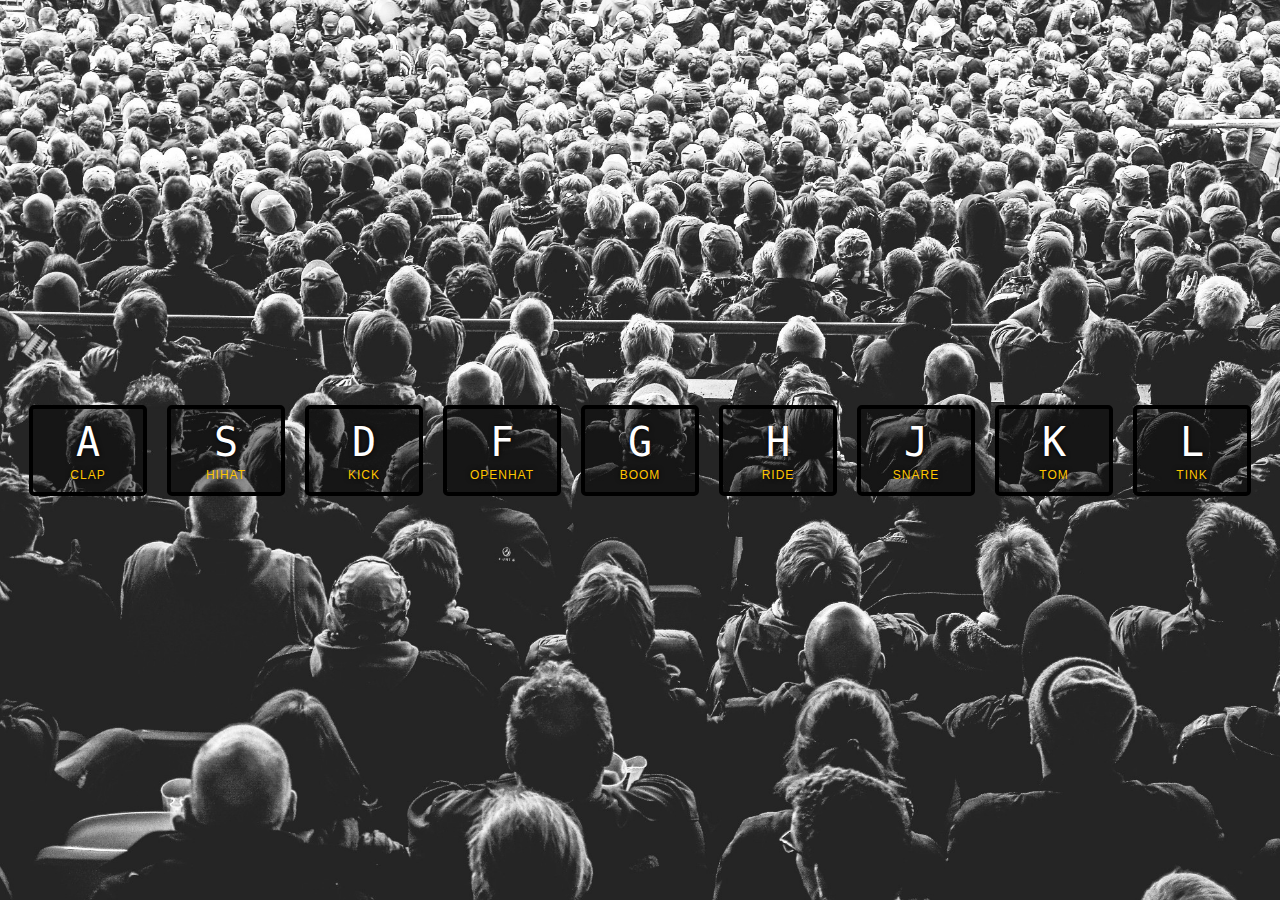
<file: drum-kit/index.html>
<!DOCTYPE html>
<html lang="en">

<head>
  <meta charset="UTF-8">
  <title>JS Drum Kit</title>
  <link rel="stylesheet" href="style.css">
</head>

<body>

  <div class="keys">
    <div data-key="65" class="key">
      <kbd>A</kbd>
      <span class="sound">clap</span>
    </div>
    <div data-key="83" class="key">
      <kbd>S</kbd>
      <span class="sound">hihat</span>
    </div>
    <div data-key="68" class="key">
      <kbd>D</kbd>
      <span class="sound">kick</span>
    </div>
    <div data-key="70" class="key">
      <kbd>F</kbd>
      <span class="sound">openhat</span>
    </div>
    <div data-key="71" class="key">
      <kbd>G</kbd>
      <span class="sound">boom</span>
    </div>
    <div data-key="72" class="key">
      <kbd>H</kbd>
      <span class="sound">ride</span>
    </div>
    <div data-key="74" class="key">
      <kbd>J</kbd>
      <span class="sound">snare</span>
    </div>
    <div data-key="75" class="key">
      <kbd>K</kbd>
      <span class="sound">tom</span>
    </div>
    <div data-key="76" class="key">
      <kbd>L</kbd>
      <span class="sound">tink</span>
    </div>
  </div>

  <audio data-key="65" src="sounds/clap.wav"></audio>
  <audio data-key="83" src="sounds/hihat.wav"></audio>
  <audio data-key="68" src="sounds/kick.wav"></audio>
  <audio data-key="70" src="sounds/openhat.wav"></audio>
  <audio data-key="71" src="sounds/boom.wav"></audio>
  <audio data-key="72" src="sounds/ride.wav"></audio>
  <audio data-key="74" src="sounds/snare.wav"></audio>
  <audio data-key="75" src="sounds/tom.wav"></audio>
  <audio data-key="76" src="sounds/tink.wav"></audio>

  <script>

    function playSound( event) {
      //select audio element through data-key
      const audio = document.querySelector(`audio[data-key="${event.keyCode}"]`);
      const key = document.querySelector(`.key[data-key="${event.keyCode}"]`)

      if (!audio) {
        return; //stops function from running
      }
      audio.currentTime = 0; //rewinds audio to the start
      audio.play();
      key.classList.add("playing");
    };


    //remove transition function
    function removeTransition(event) {
      if (event.propertyName !== "transform") {
        return;
      }
      //grab key and remove class 'playing'
      this.classList.remove("playing");
    }

    //grab all keys
    const keys = document.querySelectorAll(".key");
    //add event listeners to each key
    keys.forEach( key =>
      key.addEventListener("transitionend", removeTransition)
    );

    window.addEventListener( "keydown", playSound )
  </script>
</body>
</html>
</file>
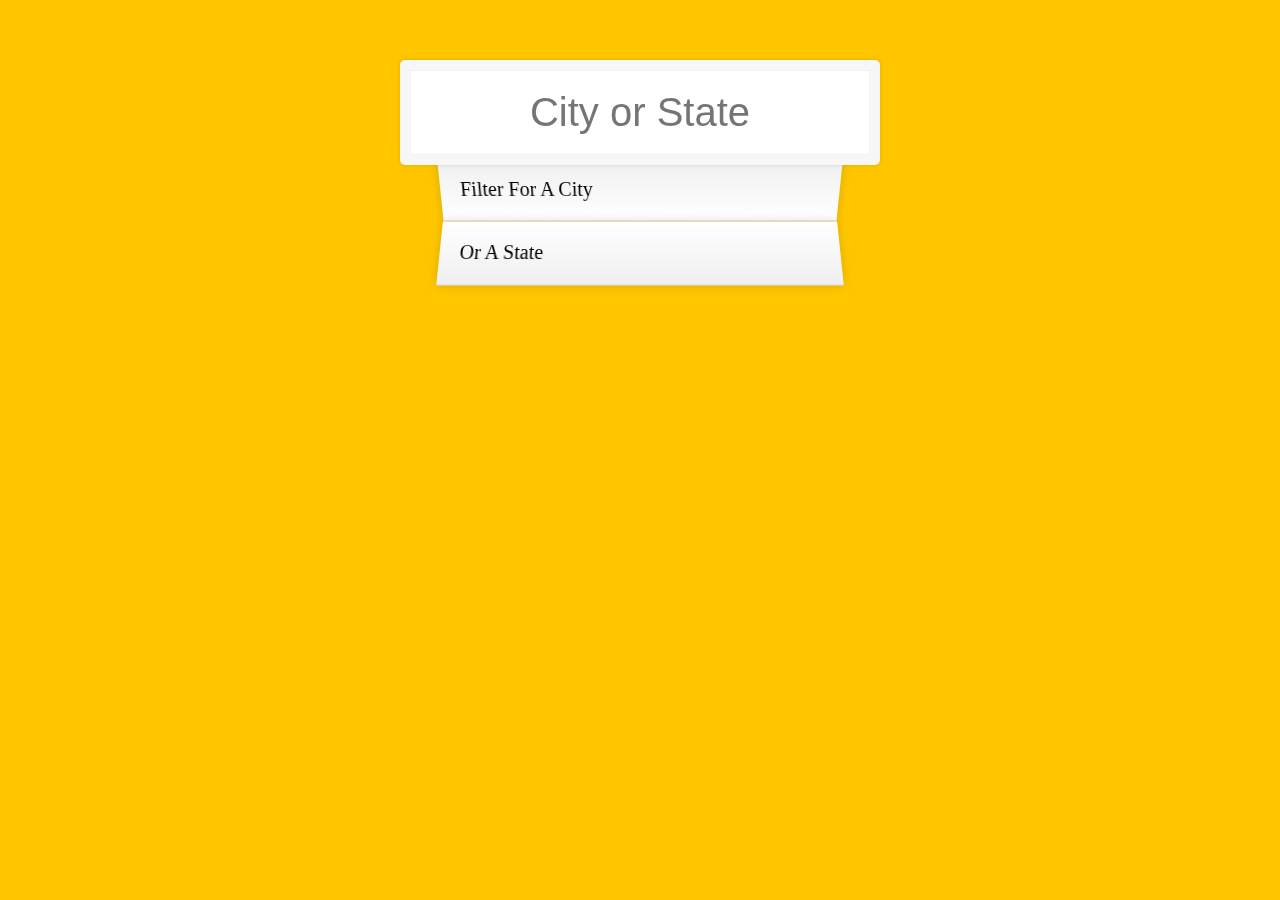
<file: type-ahead/index.html>
<!DOCTYPE html>
<html lang="en">
<head>
  <meta charset="UTF-8">
  <meta http-equiv="X-UA-Compatible" content="IE=edge">
  <meta name="viewport" content="width=device-width, initial-scale=1.0">
  <link rel="stylesheet" href="style.css">
  <title>Type Ahead</title>
</head>
<body>

  <form class="search-form">
    <input type="text" class="search" placeholder="City or State">
    <ul class="suggestions">
      <li>Filter for a city</li>
      <li>or a state</li>
    </ul>
  </form>

  <script>

    const endpoint = 'https://gist.githubusercontent.com/Miserlou/c5cd8364bf9b2420bb29/raw/2bf258763cdddd704f8ffd3ea9a3e81d25e2c6f6/cities.json';

    const cities = [];

    fetch(endpoint)
      .then(response => response.json())
      .then(data => cities.push(...data));

    function findMatches(wordToMatch, cities) {
      //check if city matches the word searched using a regex (global and case insensitive)
      return cities.filter( place => {
        const regex = new RegExp(wordToMatch, 'gi');
        return place.city.match(regex) || place.state.match(regex);
      });
    }

    //display numbers with commas
    function numberWithCommas(x) {
      return x.toString().replace(/\B(?=(\d{3})+(?!\d))/g, ',');
    }

    function displayMatches() {

      const matchArray = findMatches(this.value, cities);

      const html = matchArray.map( place => {
        //highlight words being searched
        const regex = new RegExp(this.value, 'gi');
        const cityName = place.city.replace(regex, `<span class="hl">${this.value}</span>`);
        const stateName = place.state.replace(regex, `<span class="hl">${this.value}</span>`);


        return `
          <li>
            <span class="name">${cityName}, ${stateName}</span>
            <span class="population">${numberWithCommas(place.population)}</span>
          </li>
        `;
      }).join('');
      suggestions.innerHTML = html;
    }

    const searchInput = document.querySelector('.search');
    const suggestions = document.querySelector('.suggestions');

    searchInput.addEventListener( 'keyup', displayMatches);

  </script>
</body>
</html>
</file>
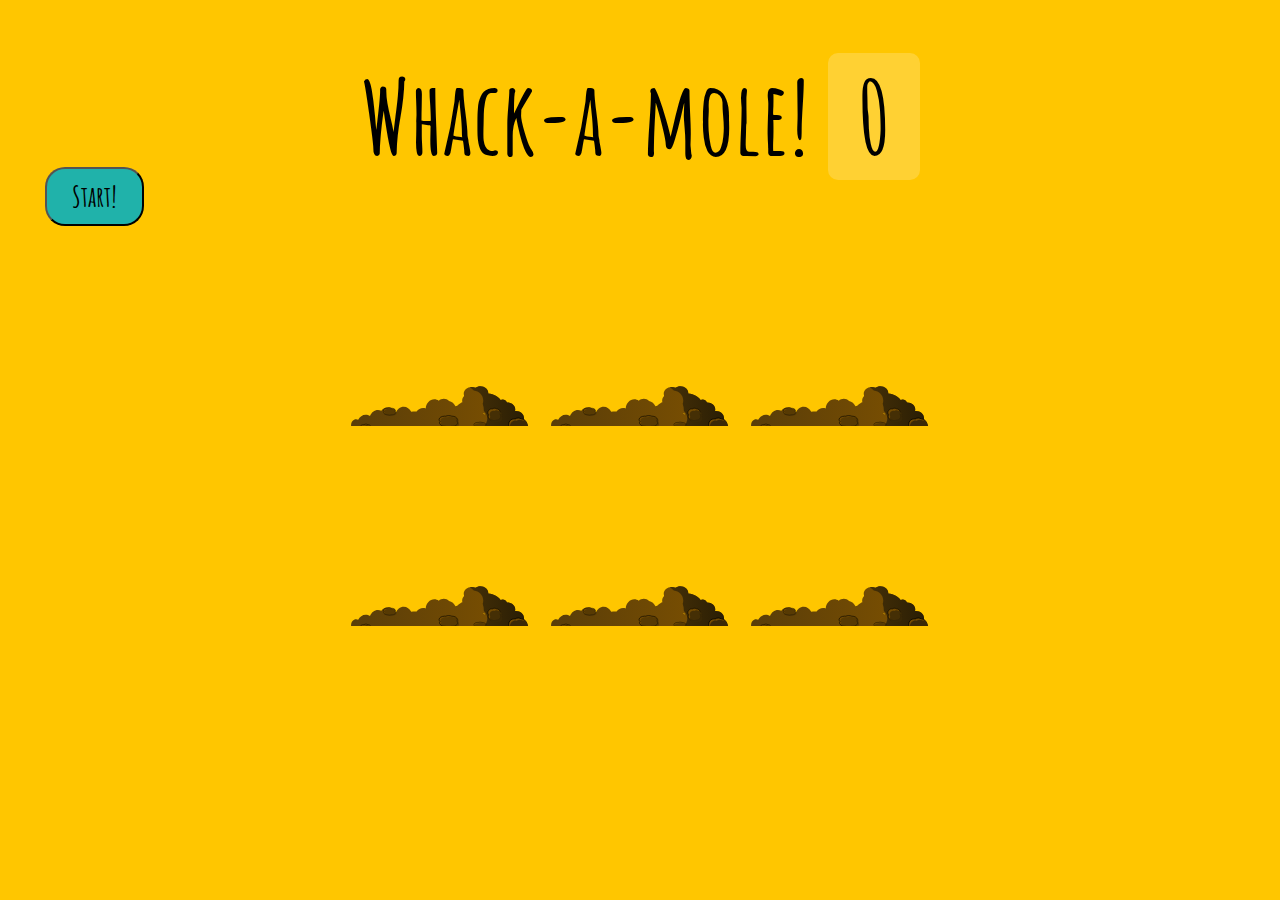
<file: whackamole/index.html>
<!DOCTYPE html>
<html lang="en">

<head>
  <meta charset="UTF-8">
  <title>Whack A Mole!</title>
  <link href='https://fonts.googleapis.com/css?family=Amatic+SC:400,700' rel='stylesheet' type='text/css'>
  <link rel="stylesheet" href="style.css">
</head>

<body>

  <h1>Whack-a-mole! <span class="score">0</span></h1>
  <button onClick="startGame()">Start!</button>

  <div class="game">
    <div class="hole hole1">
      <div class="mole"></div>
    </div>
    <div class="hole hole2">
      <div class="mole"></div>
    </div>
    <div class="hole hole3">
      <div class="mole"></div>
    </div>
    <div class="hole hole4">
      <div class="mole"></div>
    </div>
    <div class="hole hole5">
      <div class="mole"></div>
    </div>
    <div class="hole hole6">
      <div class="mole"></div>
    </div>
  </div>

  <script>
    const holes = document.querySelectorAll('.hole');
    const scoreBoard = document.querySelector('.score');
    const moles = document.querySelectorAll('.mole');

    let lastHole;
    let timeUp = false;


    //create a random time limit
    function randomTime(min, max) {
      return Math.round(Math.random() * (max - min) + min);
    }

    //choose a random hole
    function randomHole(holes) {
      const idx = Math.floor(Math.random() * holes.length);
      const hole = holes[idx];
      //avoid repeating the last hole
      if (hole === lastHole) {
        return randomHole(holes);
      }

      lastHole = hole;
      return hole;
    }

    //Show the moles
    function peep() {
      const time = randomTime(200, 1000);
      const hole = randomHole(holes);
      //mole comes up
      hole.classList.add('up');
      // mole goes back into the hole whes time is up
      setTimeout( () => {
        hole.classList.remove('up');
        if (!timeUp) peep();
      }, time);
    }

    //Start the game
    function startGame() {
      scoreBoard.textContent = 0;
      timeUp = false;
      score = 0;
      peep();
      //run the game for 15 secs
      setTimeout( () => timeUp = true, 15000);

    }

    //hitting the moles
    function bonk(e) {
      if(!e.isTrusted) return; //cheater
      score++;
      this.classList.remove('up');
      scoreBoard.textContent= score;
    }

    moles.forEach( mole => mole.addEventListener ('click', bonk));

  </script>
</body>

</html>
</file>
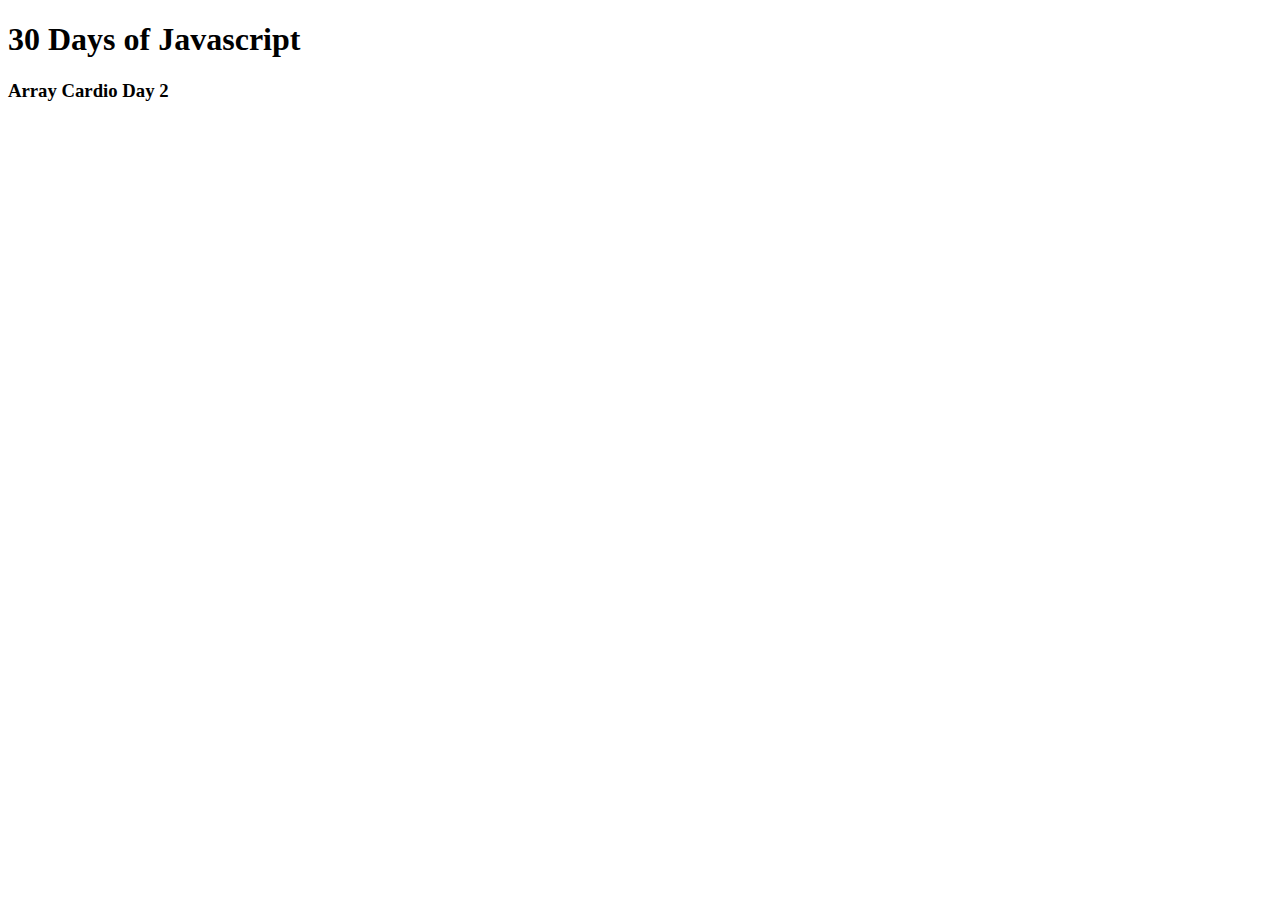
<file: array_cardio_day_two.html>
<!DOCTYPE html>
<html lang="en">
<head>
  <meta charset="UTF-8">
  <meta http-equiv="X-UA-Compatible" content="IE=edge">
  <meta name="viewport" content="width=device-width, initial-scale=1.0">
  <title>Array Cardio Day 2</title>
</head>
<body>
  <h1 style="font-weight: bold;">30 Days of Javascript</h1>
  <h3>Array Cardio Day 2</h3>
</body>
<script>

  //##Array Cardio Day 2

  const people = [
    {name: "Wes", year: 1988},
    {name: "Kait", year: 1986},
    {name: "Irv", year: 1970},
    {name: "Lux", year: 2015},
  ];

  const comments = [
    {text: "Love this!", id: 532423},
    {text: "Super good!", id: 823423},
    {text: "You are the best", id: 2039842},
    {text: "Ramen is my fav food ever!", id: 123523},
    {text: "Nice Nice Nice", id: 542328}
  ];

  //Some and Every Checks
  //.some() is at least one person 19?
  const isAdult = people.some( person => {
    const currentYear = (new Date()).getFullYear();
    return currentYear - person.year >= 19
  });
  console.log({isAdult});

  //.every() is everyone 19?
  const allAduls = people.every( person => {
    const currentYear = (new Date()).getFullYear();
    if (currentYear - person.year >= 19 ) {
      return true;
    }
  });
  console.log({allAduls});

  //find() find the comment with the ID 832423
  const findComment = comments.find(
    comment => comment.id === 823423
  );
  console.log(findComment);

  //findIndex() find index of element with id 823423 and delete it.
  const index = comments.findIndex(
    comment => comment.id === 823423
  );
  console.log(index);

  //splice(index, number of elements, (item to be inserted))
  comments.splice(1, 1);
  console.table(comments);

</script>
</html>
</file>
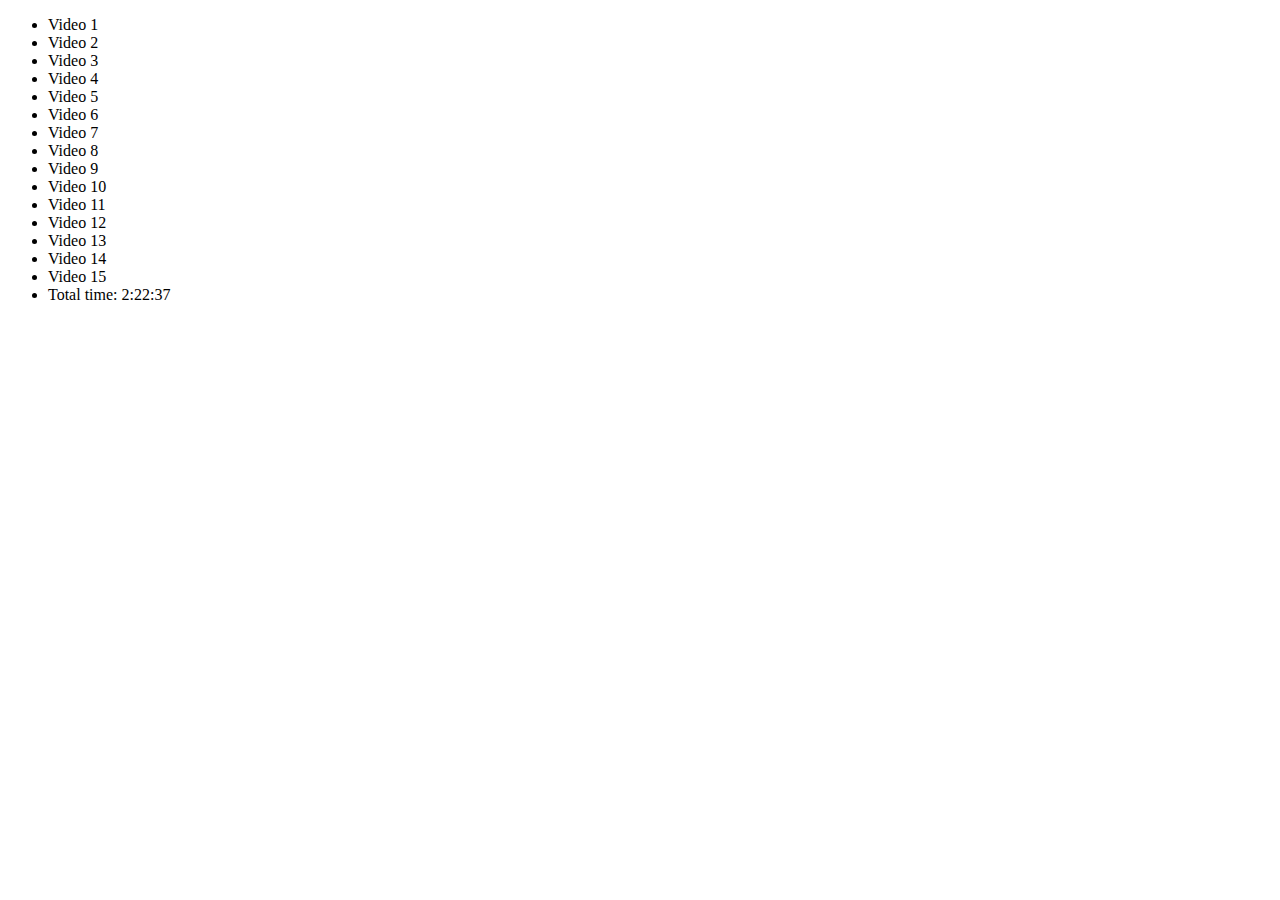
<file: array_reduce.html>
<!DOCTYPE html>
<html lang="en">
<head>
  <meta charset="UTF-8">
  <meta http-equiv="X-UA-Compatible" content="IE=edge">
  <meta name="viewport" content="width=device-width, initial-scale=1.0">
  <title>How Array Reduce Works</title>
</head>
<body>
  <ul>
    <li data-time= "2:37">
      Video 1
    </li>
    <li data-time= "4:05">
      Video 2
    </li>
    <li data-time= "12:22">
      Video 3
    </li>
    <li data-time= "7:53">
      Video 4
    </li>
    <li data-time= "9:01">
      Video 5
    </li>
    <li data-time= "10:15">
      Video 6
    </li>
    <li data-time= "8:46">
      Video 7
    </li>
    <li data-time= "13:04">
      Video 8
    </li>
    <li data-time= "9:39">
      Video 9
    </li>
    <li data-time= "12:30">
      Video 10
    </li>
    <li data-time= "14:03">
      Video 11
    </li>
    <li data-time= "6:38">
      Video 12
    </li>
    <li data-time= "9:55">
      Video 13
    </li>
    <li data-time= "11:46">
      Video 14
    </li>
    <li data-time= "10:03">
      Video 15
    </li>
  </ul>

  <script>
    //select all time nodes => returns a node list object
    //use [...] or Array.from() to convert it to an array
    const timeNodes = Array.from(document.querySelectorAll("[data-time]"));

    const seconds = timeNodes
    //returns an array of strings => data-time
      .map( node => node.dataset.time)
    //grab the minutes and seconds and convert them into whole numbers (seconds)
      .map( timeCode => {
        const [mins, secs] = timeCode.split(":").map(parseFloat);
        return (mins * 60) + secs;
      })
    //add up all the seconds
      .reduce((total, vidSeconds) => total + vidSeconds);

    //turn the seconds into hours, minutes and seconds
    let lengthInSeconds = seconds;

    const hours = Math.floor(lengthInSeconds / 3600);

    //check how many seconds left
    lengthInSeconds = lengthInSeconds % 3600;

    const minutes = Math.floor(lengthInSeconds / 60);
    //check how many seconds left
    lengthInSeconds = lengthInSeconds % 60;

    const secondsLeft = lengthInSeconds;

    const list = document.querySelector("ul");

    list.insertAdjacentHTML("beforeEnd", `<li>Total time: ${hours}:${minutes}:${secondsLeft}</li>`);

    // console.log(hours, minutes, secondsLeft);

  </script>

</body>
</html>
</file>
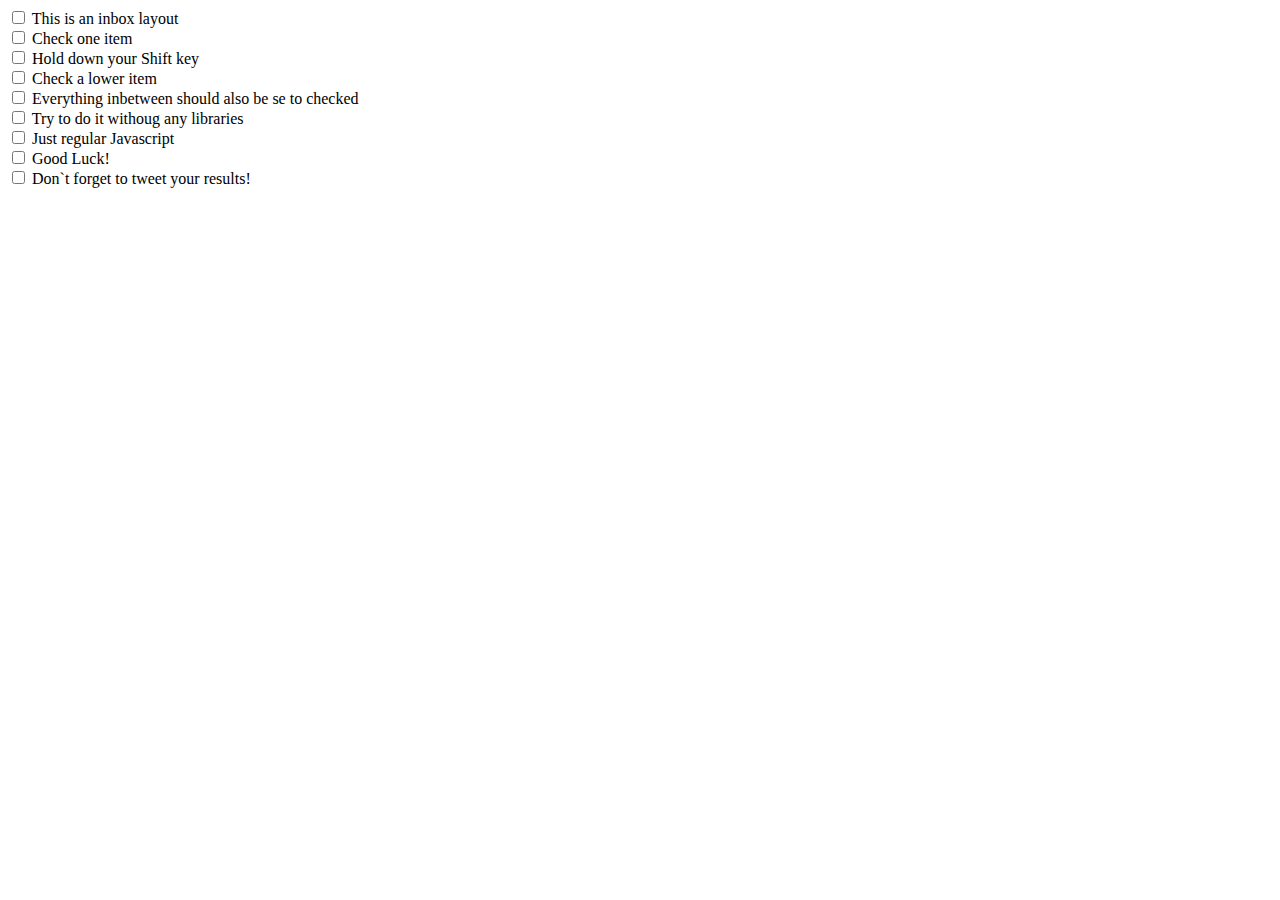
<file: checkbox.html>
<!DOCTYPE html>
<html lang="en">
  <head>
    <meta charset = "utf-8" />
    <meta name="viewport" content="width=device-width, initial-scale">
  </head>

  <body>
    <div class= "inbox">
        <div class= "item">
          <input type="checkbox" name="item">
          <label for="item">This is an inbox layout</label>
        </div>
        <div class= "item">
          <input type="checkbox" name="item">
          <label for="item">Check one item</label>
        </div>
        <div class= "item">
          <input type="checkbox" name="item">
          <label for="item">Hold down your Shift key</label>
        </div>
        <div class= "item">
          <input type="checkbox" name="item">
          <label for="item">Check a lower item</label>
        </div>
        <div class= "item">
          <input type="checkbox" name="item">
          <label for="item">Everything inbetween should also be se to checked</label>
        </div>
        <div class= "item">
          <input type="checkbox" name="item">
          <label for="item">Try to do it withoug any libraries</label>
        </div>
        <div class= "item">
          <input type="checkbox" name="item">
          <label for="item">Just regular Javascript</label>
        </div>
        <div class= "item">
          <input type="checkbox" name="item">
          <label for="item">Good Luck!</label>
        </div>
        <div class= "item">
          <input type="checkbox" name="item">
          <label for="item">Don`t forget to tweet your results!</label>
        </div>
      </body>
    </div>

  <script>
    //get all the checkboxes
    const checkboxes = document.querySelectorAll(".inbox input[type=checkbox]");

    let lastChecked;

    //handle event when a box is clicked
    function handleCheck(event) {
      let inBetween = false;
      //check if shift key is down AND check if box is being checked
      if (event.shiftKey && this.checked)
      //loop over every single checkbox
        checkboxes.forEach( checkbox => {
      //grab all the boxes and check which ones are checked
          console.log(checkbox);
          if (checkbox === this || checkbox === lastChecked) {
            inBetween = !inBetween;
            console.log("starting to check them inBetween!")
          }
      //check the boxes that are inbetween
          if (inBetween) {
            checkbox.checked = true;
          }
        });
        lastChecked = this;
      }


    //listen for when a box gets clicked
    checkboxes.forEach( checkbox => checkbox.addEventListener("click", handleCheck));

  </script>
</html>
</file>
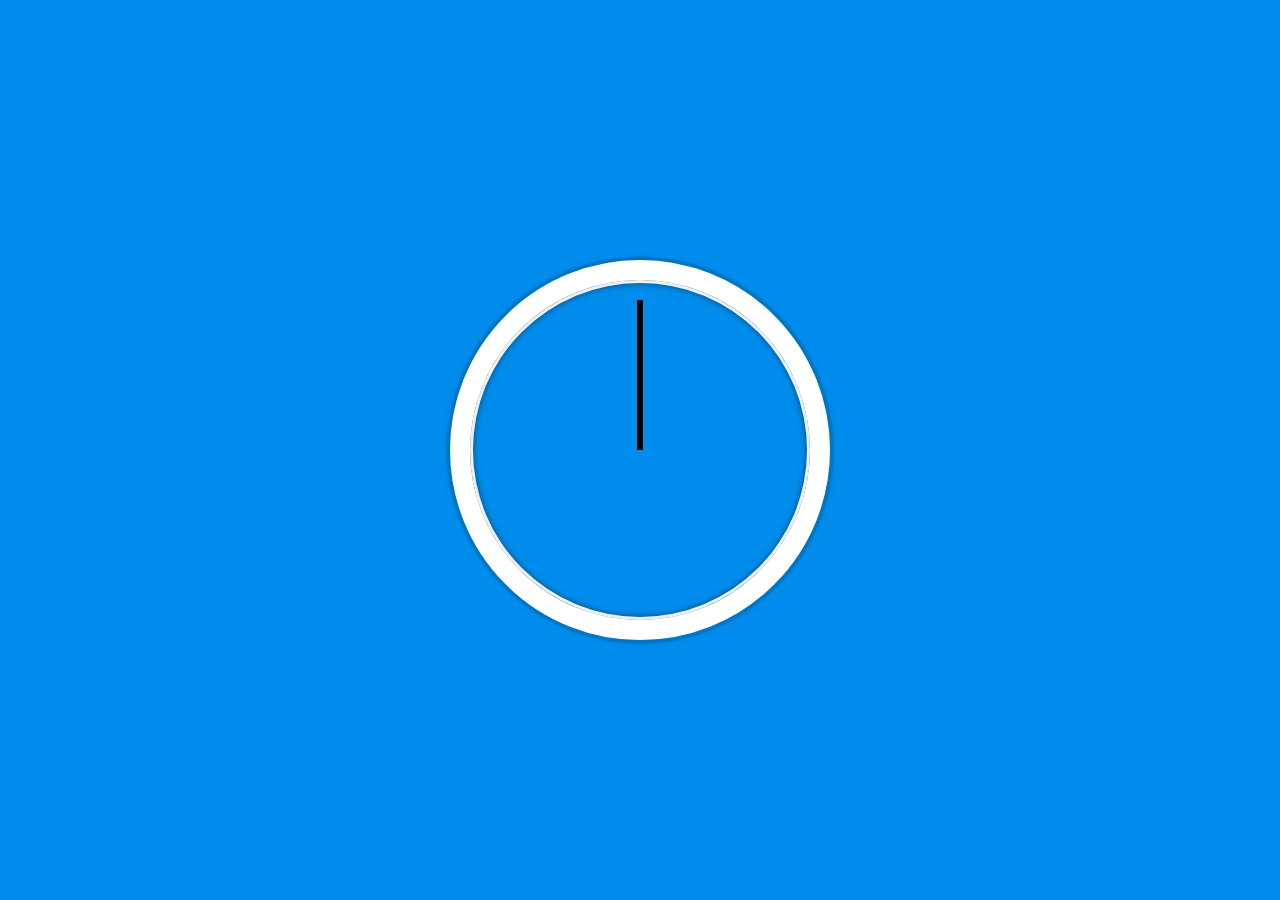
<file: clock-js-css.html>
<!DOCTYPE html>
<html lang="en">

<head>
  <meta charset="UTF-8">
  <title>JS + CSS Clock</title>
</head>

<body>


  <div class="clock">
    <div class="clock-face">
      <div class="hand hour-hand"></div>
      <div class="hand min-hand"></div>
      <div class="hand second-hand"></div>
    </div>
  </div>


  <style>
    html {
      background: #018DED url(https://unsplash.it/1500/1000?image=881&blur=5);
      background-size: cover;
      font-family: 'helvetica neue';
      text-align: center;
      font-size: 10px;
    }

    body {
      margin: 0;
      font-size: 2rem;
      display: flex;
      flex: 1;
      min-height: 100vh;
      align-items: center;
    }

    .clock {
      width: 30rem;
      height: 30rem;
      border: 20px solid white;
      border-radius: 50%;
      margin: 50px auto;
      position: relative;
      padding: 2rem;
      box-shadow:
        0 0 0 4px rgba(0, 0, 0, 0.1),
        inset 0 0 0 3px #EFEFEF,
        inset 0 0 10px black,
        0 0 10px rgba(0, 0, 0, 0.2);
    }

    .clock-face {
      position: relative;
      width: 100%;
      height: 100%;
      transform: translateY(-3px);
      /* account for the height of the clock hands */
    }

    .hand {
      width: 50%;
      height: 6px;
      background: black;
      position: absolute;
      top: 50%;
      transform-origin: 100%;
      transform: rotate(90deg);
      transition: all 0.05s;
      transition-timing-function: cubic-bezier(0.1, 2.7, 0.58, 1);
    }
  </style>

  <script>

    const secondsHand = document.querySelector(".second-hand");
    const minsHand = document.querySelector(".min-hand");
    const hoursHand = document.querySelector(".hour-hand");


    function setDate() {
      //get seconds, minutes and hours
      const now = new Date();

      const seconds = now.getSeconds();
      //turn seconds into degrees
      const secondsDegrees = ((seconds/60) * 360 + 90);
      //apply seconds to second-hand tranform
      secondsHand.style.transform = `rotate(${secondsDegrees}deg)`;

      const minutes = now.getMinutes();
      //turn seconds into degrees
      const minutesDegrees = ((minutes/60) * 360 + 90);
      //apply minutes to second-hand tranform
      minsHand.style.transform = `rotate(${minutesDegrees}deg)`;

      const hours = now.getHours();
      //turn hours into degrees
      const hoursDegrees = ((hours/60) * 360 + 90);
      //apply hours to second-hand tranform
      hoursHand.style.transform = `rotate(${hoursDegrees}deg)`;
    };

    //Calls the function every second
    setInterval(setDate, 1000);

  </script>
</body>

</html>
</file>
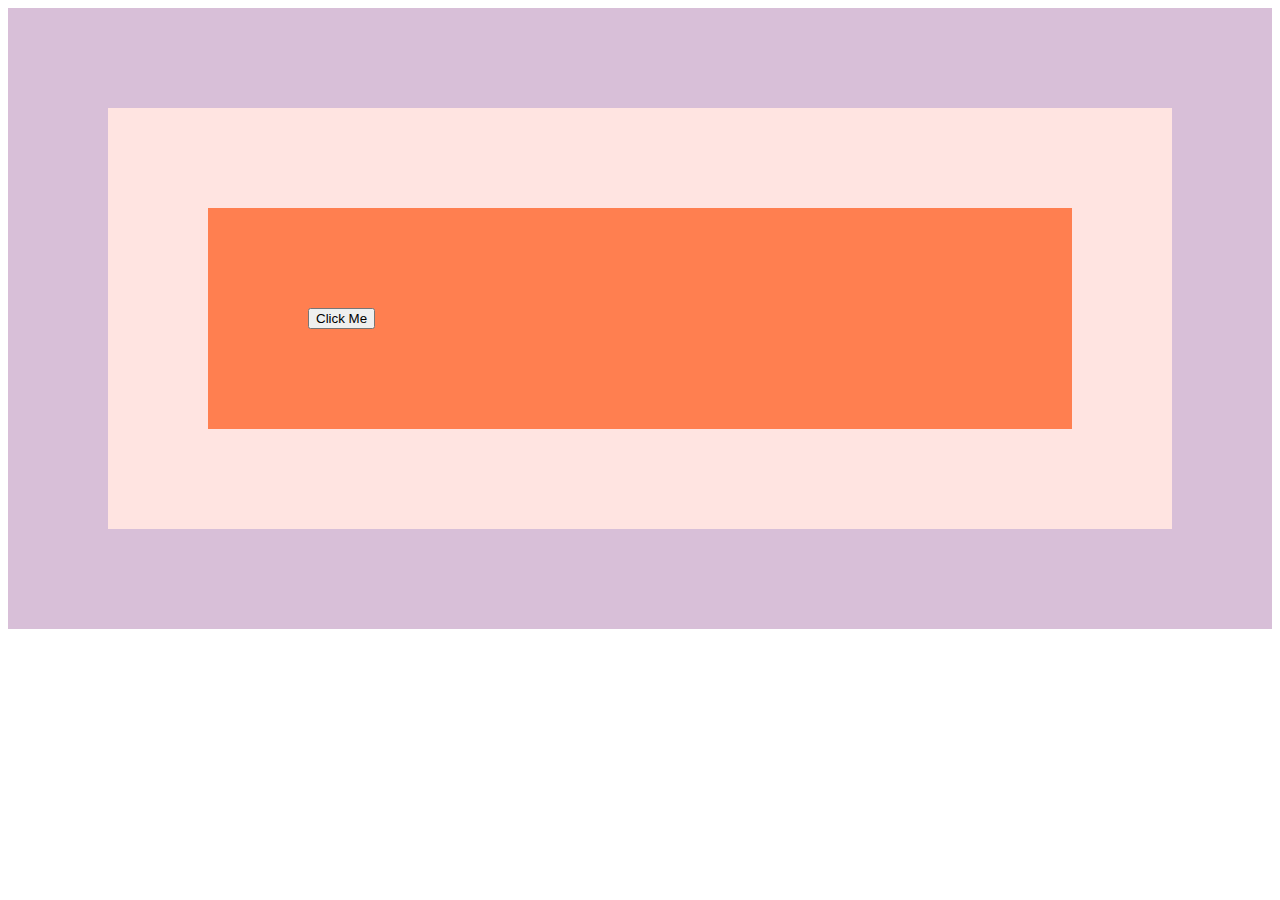
<file: event-capture.html>
<!DOCTYPE html>
<html lang="en">
<head>
  <meta charset="UTF-8">
  <meta http-equiv="X-UA-Compatible" content="IE=edge">
  <meta name="viewport" content="width=device-width, initial-scale=1.0">
  <style>
    html {
      box-sizing: border-box;
    }
    *, *:before, *:after { box-sizing: inherit; }
    div {
      width: 100%;
      padding: 100px;
    }
    .one {
      background: thistle;
    }
    .two {
      background: mistyrose;
    }
    .three {
      background: coral;
    }
  </style>
  <title>Understanding Javascript's Capture</title>
</head>
<body>
  <div class="one">
    <div class="two">
      <div class="three">
        <button>Click Me</button>
      </div>
    </div>
  </div>
  <script>

    //WHEN YOU MAKE A CLICK, IT WILL RIPPLE UP ALL THE WAY UP THE DOCUMENT
    //1. THE BROWSER CAPTURES ALL EVENTS FROM TOP TO BOTTOM
    //2. THEN IT WILL TRIGGER THE EVENTS FROM BOTTOM TO TOP (BUBBLE UP)

    const button = document.querySelector("button");
    const divs = document.querySelectorAll("div");

    function logText(event) {
      console.log(this.classList.value);
      //THIS PREVENTS THE BROWSER FROM BUBBLING UP
      event.stopPropagation();
    }

    button.addEventListener("click", () => {
      console.log("I can only be clicked once!")
    }, {once: true} );

    divs.forEach(div => div.addEventListener("click", logText, {
      // THIS MAKES THE BROWSER FIRE UP EVENTS ON THE WAY DOWN
      //capture:true
    }));

  </script>
</body>
</html>
</file>
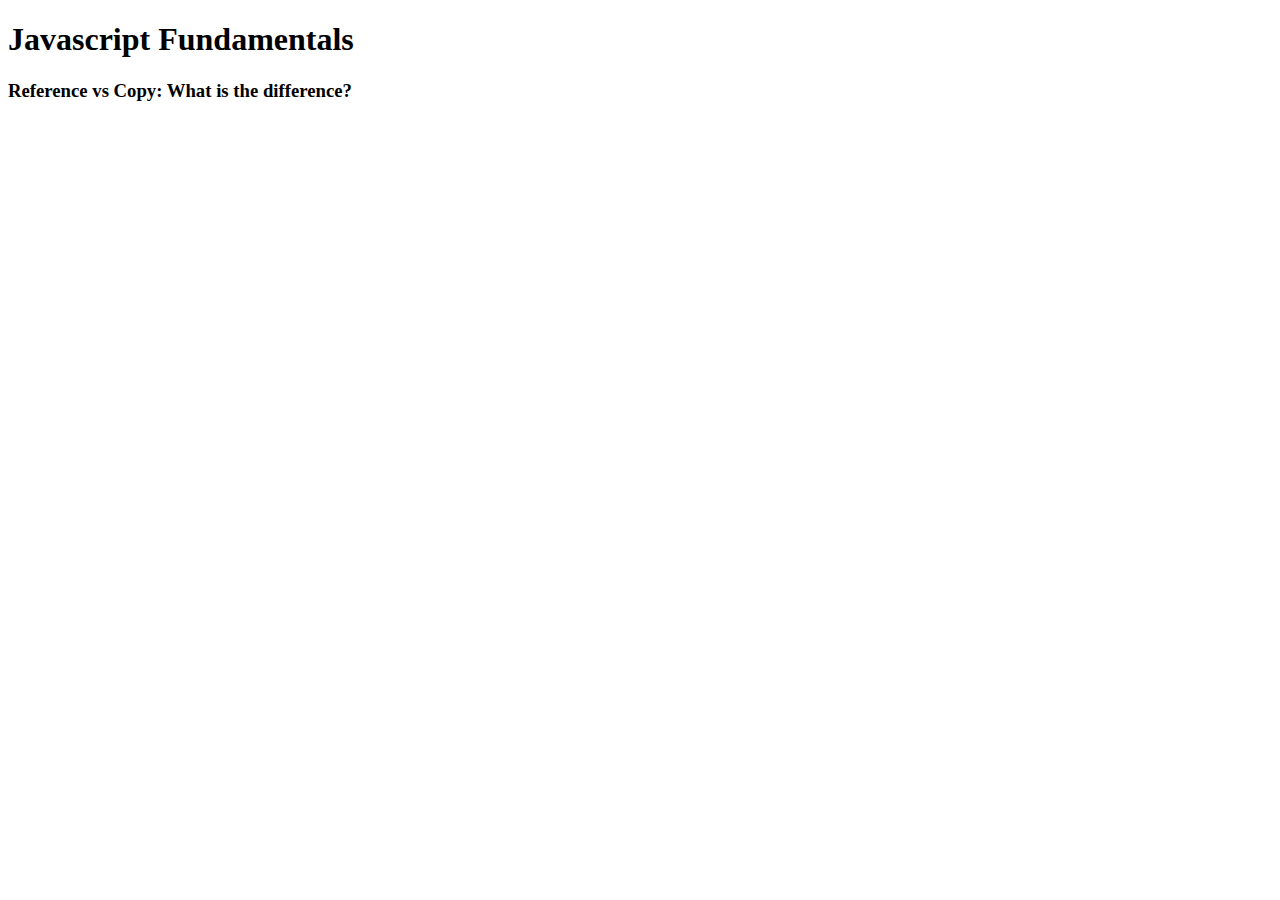
<file: reference_vs_copy.html>
<!DOCTYPE html>
<html lang="en">
<head>
  <meta charset="UTF-8">
  <meta http-equiv="X-UA-Compatible" content="IE=edge">
  <meta name="viewport" content="width=device-width, initial-scale=1.0">
  <title>Reference vs Copy</title>
</head>
<body>
  <h1>Javascript Fundamentals</h1>
  <h3>Reference vs Copy: What is the difference?</h3>
</body>

<script>
  //STRINGS, BOOLEANS AND NUMBERS
  //The value goes into the variable and
  //if you change the original variable,
  // it won't update the other one.

  let name = "Josh";
  let name2 = name;
  console.log(name, name2);

  name = "Bob";
  console.log(name, name2);

  //ARRAYS

  const players = ["Wes", "Mika", "Sarah", "Ryan", "Poppy"];

  //make a copy of the original array
  const team = players; //it references the original array
  console.log(players, team);
  //if you update the copy, it will also change the original array.
  //it references back to it.
  team[3] = "Lux";
  console.log(players, team);

  //If you want to make a real copy and update it, do one of these things:
  let team2 = players.slice();
  let team3 = [].concat(players);
  let team4 = [...players];
  let team5 = Array.from(players);

  team2[2] = "Peter";
  console.log(players, team2);

  //OBJECTS
  person = {
    name: "Wes Bos",
    age: 80
  };

  //makes a reference to the original object
  const captain = person;
  //it also changes the original object
  captain.age = 75;
  console.log(person, captain);

  //The right way to make a copy of an object
  const cap2 = Object.assign({}, person, {age: 70, number: 12});
  console.log(person, cap2);
  console.log(person, cap2);

  const cap3 = {...person};
  console.log("I'm a copy using spread...", cap3);

  //THINGS TO NOTE => THIS IS ONLY ONE LEVEL DEEP,
  //BOTH FOR ARRAYS AND OBJECTS

  // This doesn`t work:
  const Mia = {
    name: "Mia Lang",
    age: 34,
    social: {
      twitter: "Mia563",
      facebook: "MiaLang"
    },
  };

  const Lia = Object.assign({}, Mia);

  //This changes the original object
  Lia.social.twitter = "Lia543";
  console.log(Mia.social.twitter, Lia.social.twitter);

</script>
</html>
</file>
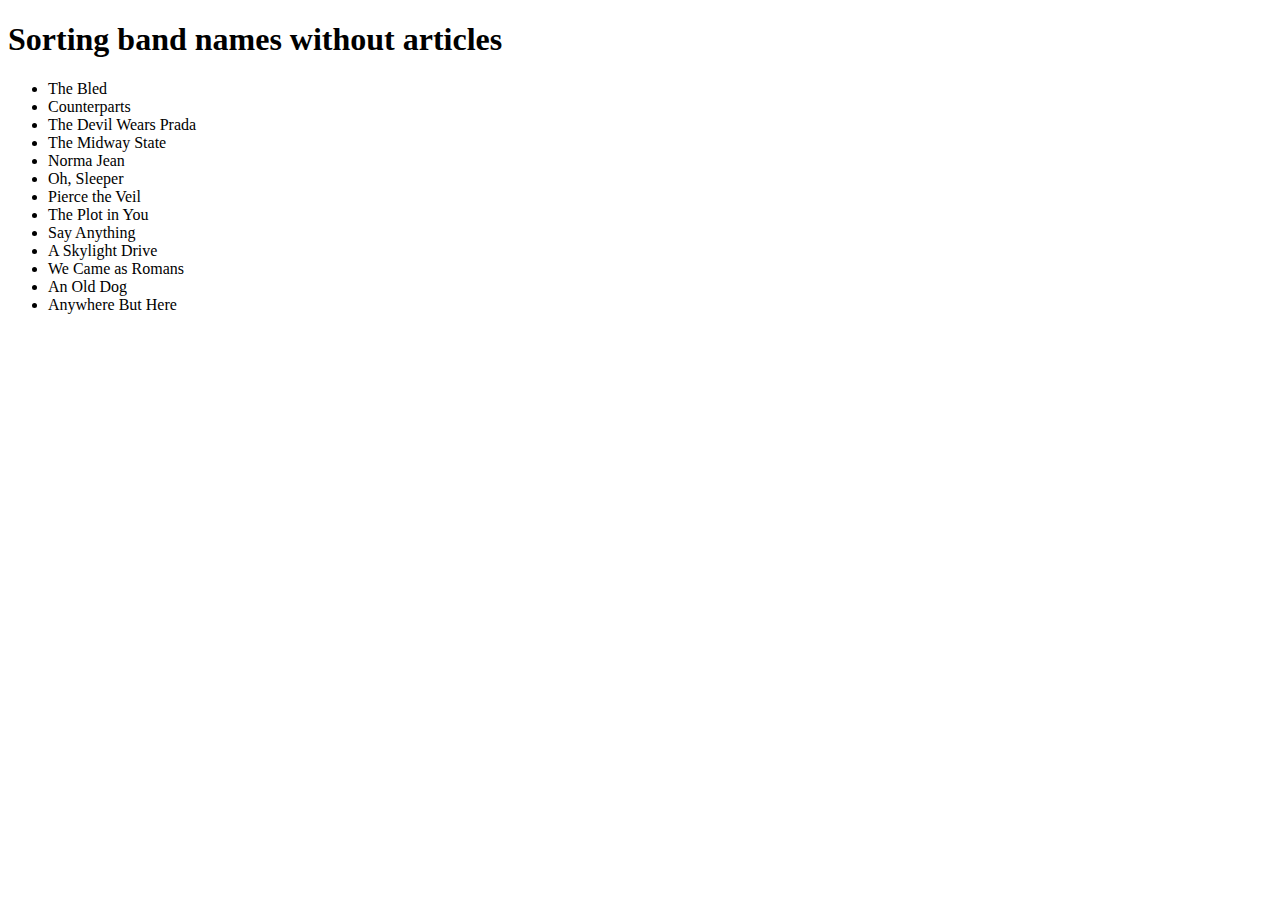
<file: sorting_band_names_without_articles.html>
<!DOCTYPE html>
<html lang="en">
<head>
  <meta charset="UTF-8">
  <meta http-equiv="X-UA-Compatible" content="IE=edge">
  <meta name="viewport" content="width=device-width, initial-scale=1.0">
  <title>Sorting Band Names</title>
</head>
<body>
  <h1>Sorting band names without articles</h1>
  <ul id="bands">

  </ul>
</body>
<script>
  //sort the band names without including the articles 'the' or 'A/An'
  const bands = ["The Plot in You", "The Devil Wears Prada", "Pierce the Veil", "Norma Jean", "The Bled", "Say Anything", "The Midway State", "We Came as Romans", "Counterparts", "Oh, Sleeper", "A Skylight Drive", "Anywhere But Here", "An Old Dog"];

  const strip = (bandName) => {
    return bandName.replace( /^(a|an|the)/i, "").trim();
  }

  const sortedBands = bands.sort((a, b) => strip(a) > strip(b) ? 1 : -1 );

  const bandsList = document.getElementById("bands");
  bandsList.innerHTML = sortedBands
    .map( band => `<li>${band}</li>`)
    .join("");

  console.log(sortedBands);
</script>
</html>
</file>
<file: drum-kit/style.css>
html {
  font-size: 10px;
  background: url('img/background.jpeg') bottom center;
  background-size: cover;
}

body,html {
  margin: 0;
  padding: 0;
  font-family: sans-serif;
}

.keys {
  display: flex;
  flex: 1;
  min-height: 100vh;
  align-items: center;
  justify-content: center;
}

.key {
  border: .4rem solid black;
  border-radius: .5rem;
  margin: 1rem;
  font-size: 1.5rem;
  padding: 1rem .5rem;
  transition: all .07s ease;
  width: 10rem;
  text-align: center;
  color: white;
  background: rgba(0,0,0,0.4);
  text-shadow: 0 0 .5rem black;
}

.playing {
  transform: scale(1.1);
  border-color: #ffc600;
  box-shadow: 0 0 1rem #ffc600;
}

kbd {
  display: block;
  font-size: 4rem;
}

.sound {
  font-size: 1.2rem;
  text-transform: uppercase;
  letter-spacing: .1rem;
  color: #ffc600;
}
</file>
<file: type-ahead/style.css>
html {
  box-sizing: border-box;
  background: #ffc600;
  font-family: "helvetica neue";
  font-size: 20px;
  font-weight: 200;
}

*,
*:before,
*:after {
  box-sizing: inherit;
}

input {
  width: 100%;
  padding: 20px;
}

.search-form {
  max-width: 400px;
  margin: 50px auto;
}

input.search {
  margin: 0;
  text-align: center;
  outline: 0;
  border: 10px solid #f7f7f7;
  width: 120%;
  left: -10%;
  position: relative;
  top: 10px;
  z-index: 2;
  border-radius: 5px;
  font-size: 40px;
  box-shadow: 0 0 5px rgba(0, 0, 0, 0.12), inset 0 0 2px rgba(0, 0, 0, 0.19);
}

.suggestions {
  margin: 0;
  padding: 0;
  position: relative;
  /*perspective: 20px;*/
}

.suggestions li {
  background: white;
  list-style: none;
  border-bottom: 1px solid #d8d8d8;
  box-shadow: 0 0 10px rgba(0, 0, 0, 0.14);
  margin: 0;
  padding: 20px;
  transition: background 0.2s;
  display: flex;
  justify-content: space-between;
  text-transform: capitalize;
}

.suggestions li:nth-child(even) {
  transform: perspective(100px) rotateX(3deg) translateY(2px) scale(1.001);
  background: linear-gradient(to bottom, #ffffff 0%, #efefef 100%);
}

.suggestions li:nth-child(odd) {
  transform: perspective(100px) rotateX(-3deg) translateY(3px);
  background: linear-gradient(to top, #ffffff 0%, #efefef 100%);
}

span.population {
  font-size: 15px;
}

.hl {
  background: #ffc600;
}
</file>
<file: whackamole/style.css>
html {
  box-sizing: border-box;
  font-size: 10px;
  background: #ffc600;
}

*,
*:before,
*:after {
  box-sizing: inherit;
}

body {
  padding: 0;
  margin: 0;
  font-family: "Amatic SC", cursive;
}

h1 {
  text-align: center;
  font-size: 10rem;
  line-height: 1;
  margin-bottom: 0;
}
button {
  font-size: 28px;
  font-weight: bold;
  font-family: "Amatic SC", cursive;
  background: lightseagreen;
  border-radius: 20px;
  padding: 10px 25px;
  position: relative;
  left: 45px;
}

.score {
  background: rgba(255, 255, 255, 0.2);
  padding: 0 3rem;
  line-height: 1;
  border-radius: 1rem;
}

.game {
  width: 600px;
  height: 400px;
  display: flex;
  flex-wrap: wrap;
  margin: 0 auto;
}

.hole {
  flex: 1 0 33.33%;
  overflow: hidden;
  position: relative;
}

.hole:after {
  display: block;
  background: url("./images/dirt.svg") bottom center no-repeat;
  background-size: contain;
  content: "";
  width: 100%;
  height: 70px;
  position: absolute;
  z-index: 2;
  bottom: -30px;
}

.mole {
  background: url("./images/mole.svg") bottom center no-repeat;
  background-size: 60%;
  position: absolute;
  top: 100%;
  width: 100%;
  height: 100%;
  transition: all 0.4s;
}

.hole.up .mole {
  top: 0;
}
</file>
